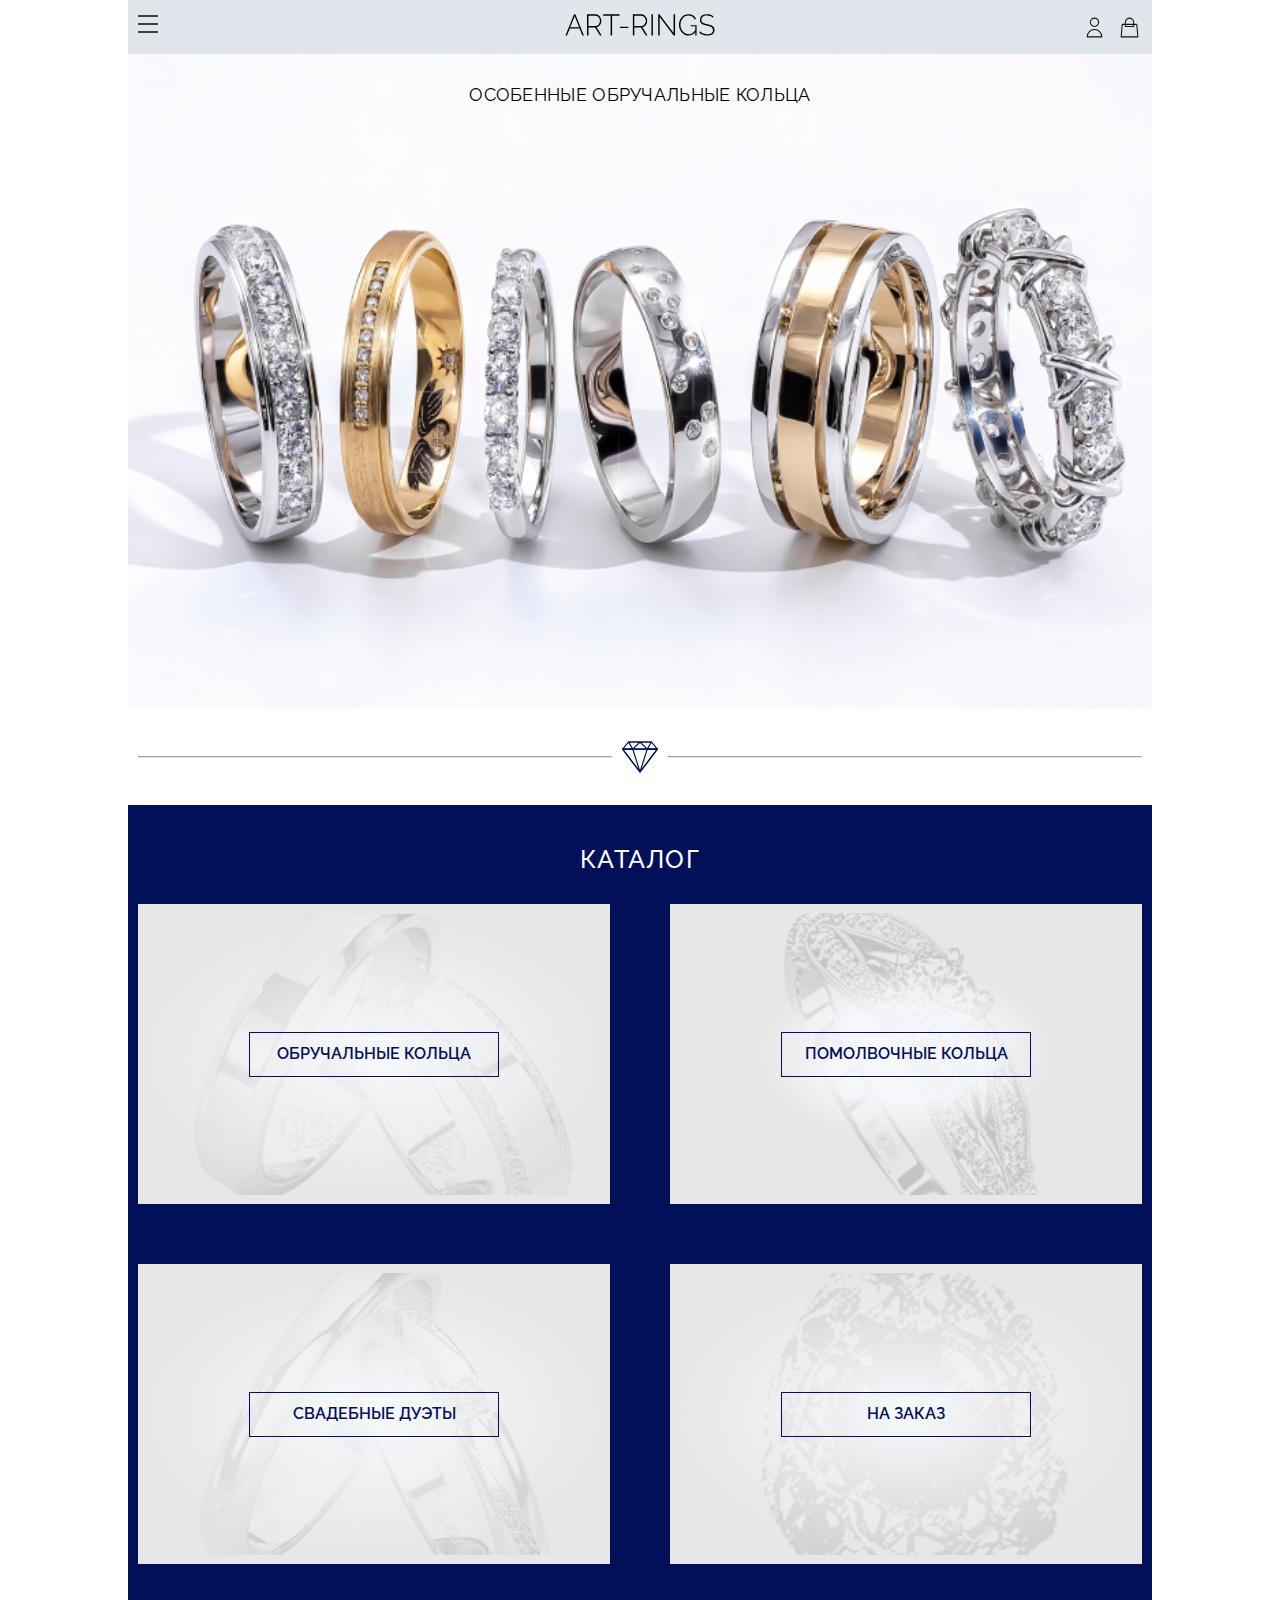
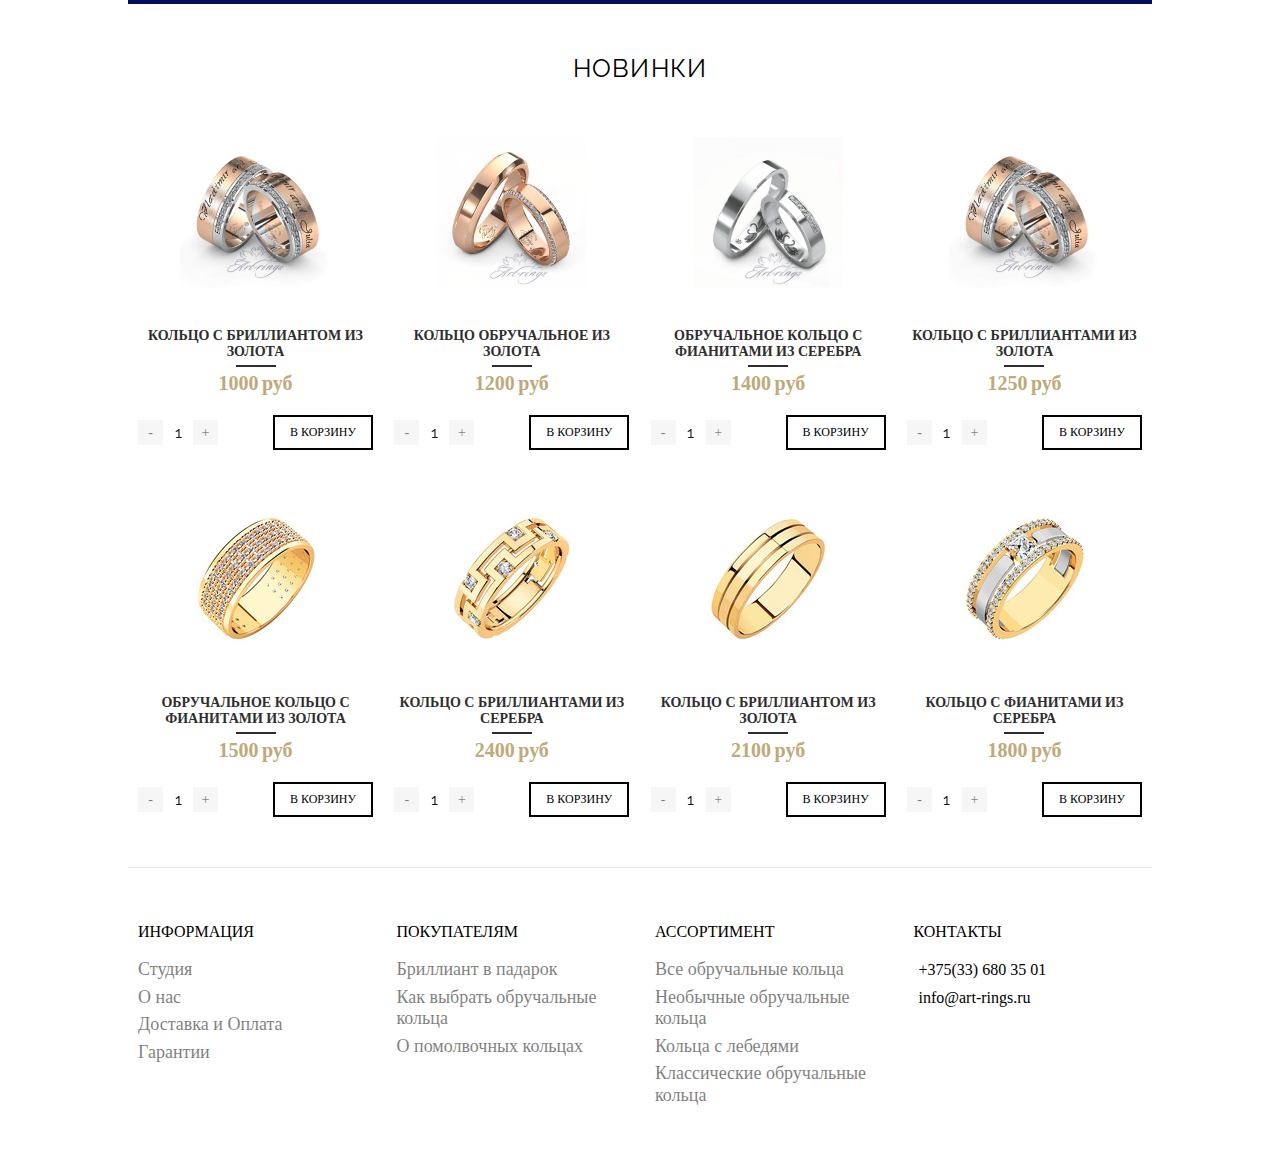
<file: index.html>
<!DOCTYPE html>
<html lang="en">

<head>
    <meta charset="UTF-8">
    <meta http-equiv="X-UA-Compatible" content="IE=edge">
    <meta name="viewport" content="width=device-width, initial-scale=1.0">
    <title>Art-Rings</title>
    <link rel="stylesheet" href="css/normalize.css">
    <link rel="stylesheet" href="css/swiper-bundle.min.css">
    <link rel="stylesheet" href="css/index.css">
</head>

<body>
    <div class="wrapper">
        <header class="header">
            <div class="header__content">
                <div class="burger-menu">
                    <input id="menu-toggle" type="checkbox" />
                    <label class="menu-btn" for="menu-toggle">
                        <span></span>
                    </label>
                    <nav class="menubox">
                        <img src="img/icons/logoMenu.svg" alt="MenuLogo">
                        <ul>
                            <li><a class="menu-item" href="#">О нас</a></li>
                            <li><a class="menu-item" href="#">Доставка и оплата</a></li>
                            <li><a class="menu-item" href="#">Гарантии</a></li>
                            <li><a class="menu-item" href="#">Контакты</a></li>
                        </ul>
                    </nav>
                </div>
                <div class="header__item header__logo">
                    <img src="/img/icons/logo.svg" alt="Logo">
                </div>
                <div class="header__button">
                    <a href="##" class="user"></a>
                    <a href="##" class="cart"></a>
                </div>
            </div>
        </header>
        <main class="main">

            <div class="card__content">
                <h3 class="card__title">Ваш заказ</h3>
                <div class="card__body">
                    <p data-cart-empty class="cartEmpty">Простите, ваша корзина пуста</p>
                    <div class="card-wrapper">

                    </div>
                    <div class="card__total">
                        <p>Итого: </p>
                        <p><span class="total-price">0</span> <span class="total__currency">руб</span></p>
                    </div>
                    <form action="#" id="order-form" class="card__checkout none">
                        <h3>Оформить заказ</h3>

                        <input type="text" placeholder="Email" class="orderEmail">


                        <button type="button" class="order__btn">Заказать</button>
                    </form>

                </div>
            </div>

            <div class="auto__form hidden form">
                <form class="auto__body form__body" action="POST">
                    <h2 class="form__title">Авторизация</h2>

                    <div class="input__error form_grup">
                        <input id="autoEmail" class="autoEmail form_input" placeholder=" " type="text">
                        <label for="autoEmail" class="form_label">Email</label>
                    </div>
                    <div class="input__error form_grup">
                        <input id="autoPwd" class="autoPwd form_input" placeholder=" " type="password">
                        <label for="autoPwd" class="form_label">Пароль</label>
                    </div>
                    <button class="btnReg form_button" id="btnAutoForm" type="button">Авторизоваться</button>
                    <button class="singUp form_button" id="singUp" type="button">Регистрация</button>
                </form>
            </div>
            <div class="reg__form hidden form">
                <form class="reg__body form__body" action="POST">
                    <h2 class="form__title">Регистрация</h2>

                    <div class="input__error form_grup">
                        <input id="regEmail" class="regEmail form_input" placeholder=" " type="text">
                        <label for="regEmail" class="form_label">Email</label>
                    </div>
                    <div class="input__error form_grup">
                        <input id="regName" class="regName form_input" placeholder=" " type="text">
                        <label for="regName" class="form_label">Имя</label>
                    </div>
                    <div class="input__error form_grup">
                        <input id="regTel" class="regTel form_input" placeholder=" " type="tel">
                        <label for="regTel" class="form_label">Телефон</label>
                    </div>
                    <div class="input__error form_grup">
                        <input id="regPwd" class="regPwd form_input" maxlength="18" placeholder=" " type="password">
                        <label for="regPwd" class="form_label">Пароль</label>
                    </div>
                    <div class="input__error form_grup">
                        <input id="regRepPwd" class="regRepPwd form_input" maxlength="18" placeholder=" " type="password">
                        <label for="regRepPwd" class="form_label">Пароль</label>
                    </div>
                    <div class="checkbox">
                        <input id="formAgreement" type="checkbox">
                        <label class="checkLabel" for="formAgreement">Я ознакомлен с </label><a href="#" class="link__condition" onclick="checkCondition()">Условием</a>
                    </div>
                    <button class="btnReg form_button" id="btnRegForm" type="button">Зарегистрироваться</button>
                </form>
            </div>
            <section class="hero">
                <h2>Oсобенные обручальные кольца</h2>
                <div class="swiper mySwiper">
                    <div class="swiper-wrapper">
                        <div class="swiper-slide">
                            <img src="img/slider/item1.jpg" alt="">
                        </div>
                        <div class="swiper-slide">
                            <img src="img/slider/item2.jpg" alt="">
                        </div>
                        <div class="swiper-slide">
                            <img src="img/slider/item3.jpg" alt="">
                        </div>
                        <div class="swiper-slide">
                            <img src="img/slider/item4.jpg" alt="">
                        </div>
                        <div class="swiper-slide">
                            <img src="img/slider/item5.jpg" alt="">
                        </div>
                    </div>
                    <div class="swiper-pagination"></div>
                </div>
            </section>
            <section class="catalog">
                <div class="catalog__briliant">
                    <hr>
                    <img src="/img/icons/briliant.svg" alt="">
                    <hr>
                </div>
                <div class="catalog__content">
                    <h2>каталог</h2>
                    <div id="catalog" class="catalog__block"></div>
                </div>
            </section>
            <section class="product">
                <div class="product__content">
                    <h2>НОВИНКИ</h2>
                    <div class="product__block" id="product"></div>
                </div>
            </section>
        </main>
        <footer class="footer">
            <div class="footer__content">
                <div class="footer__item">
                    <h2>ИНФОРМАЦИЯ</h2>
                    <ul>
                        <li> <a href="##">Студия</a></li>
                        <li> <a href="##">О нас</a></li>
                        <li> <a href="##">Доставка и Оплата</a></li>
                        <li> <a href="##">Гарантии</a></li>
                    </ul>
                </div>
                <div class="footer__item">
                    <h2>ПОКУПАТЕЛЯМ</h2>
                    <ul>
                        <li> <a href="##">Бриллиант в падарок</a> </li>
                        <li> <a href="##">Как выбрать обручальные кольца</a> </li>
                        <li> <a href="##">О помолвочных кольцах</a> </li>
                    </ul>
                </div>
                <div class="footer__item">
                    <h2>АССОРТИМЕНТ</h2>
                    <ul>
                        <li> <a href="##">Все обручальные кольца</a> </li>
                        <li> <a href="##">Необычные обручальные кольца</a> </li>
                        <li> <a href="##">Кольца с лебедями</a> </li>
                        <li> <a href="##">Классические обручальные кольца</a> </li>
                    </ul>
                </div>
                <div class="footer__item">
                    <h2>КОНТАКТЫ</h2>
                    <p>+375(33) 680 35 01</p>
                    <p>info@art-rings.ru</p>
                </div>
            </div>
        </footer>
    </div>

    <script src="js/jquery.min.js"></script>
    <script src="js/jquery.maskedinput.min.js"></script>
    <script src="js/valid.js"></script>
    <script src="components/catalog-item/cart-item.js"></script>
    <script src="components/catalog-item/catalog-item.js"></script>
    <script src="js/swiper-bundle.min.js"></script>
    <script src="js/cartCalcPrice.js"></script>
    <script src="js/counter.js"></script>
    <script src="js/cart.js"></script>
    <script src="js/toogleCartStatus.js"></script>

    <script src="js/main.js"></script>
    <script>
        var swiper = new Swiper(".mySwiper", {
            spaceBetween: 30,
            centeredSlides: true,
            autoplay: {
                delay: 2500,
                disableOnInteraction: false,
            },
            pagination: {
                el: ".swiper-pagination",
                clickable: true,
                dynamicBullets: true,
            },
            navigation: {
                nextEl: ".swiper-button-next",
                prevEl: ".swiper-button-prev",
            },
        });
    </script>
</body>

</html>
</file>
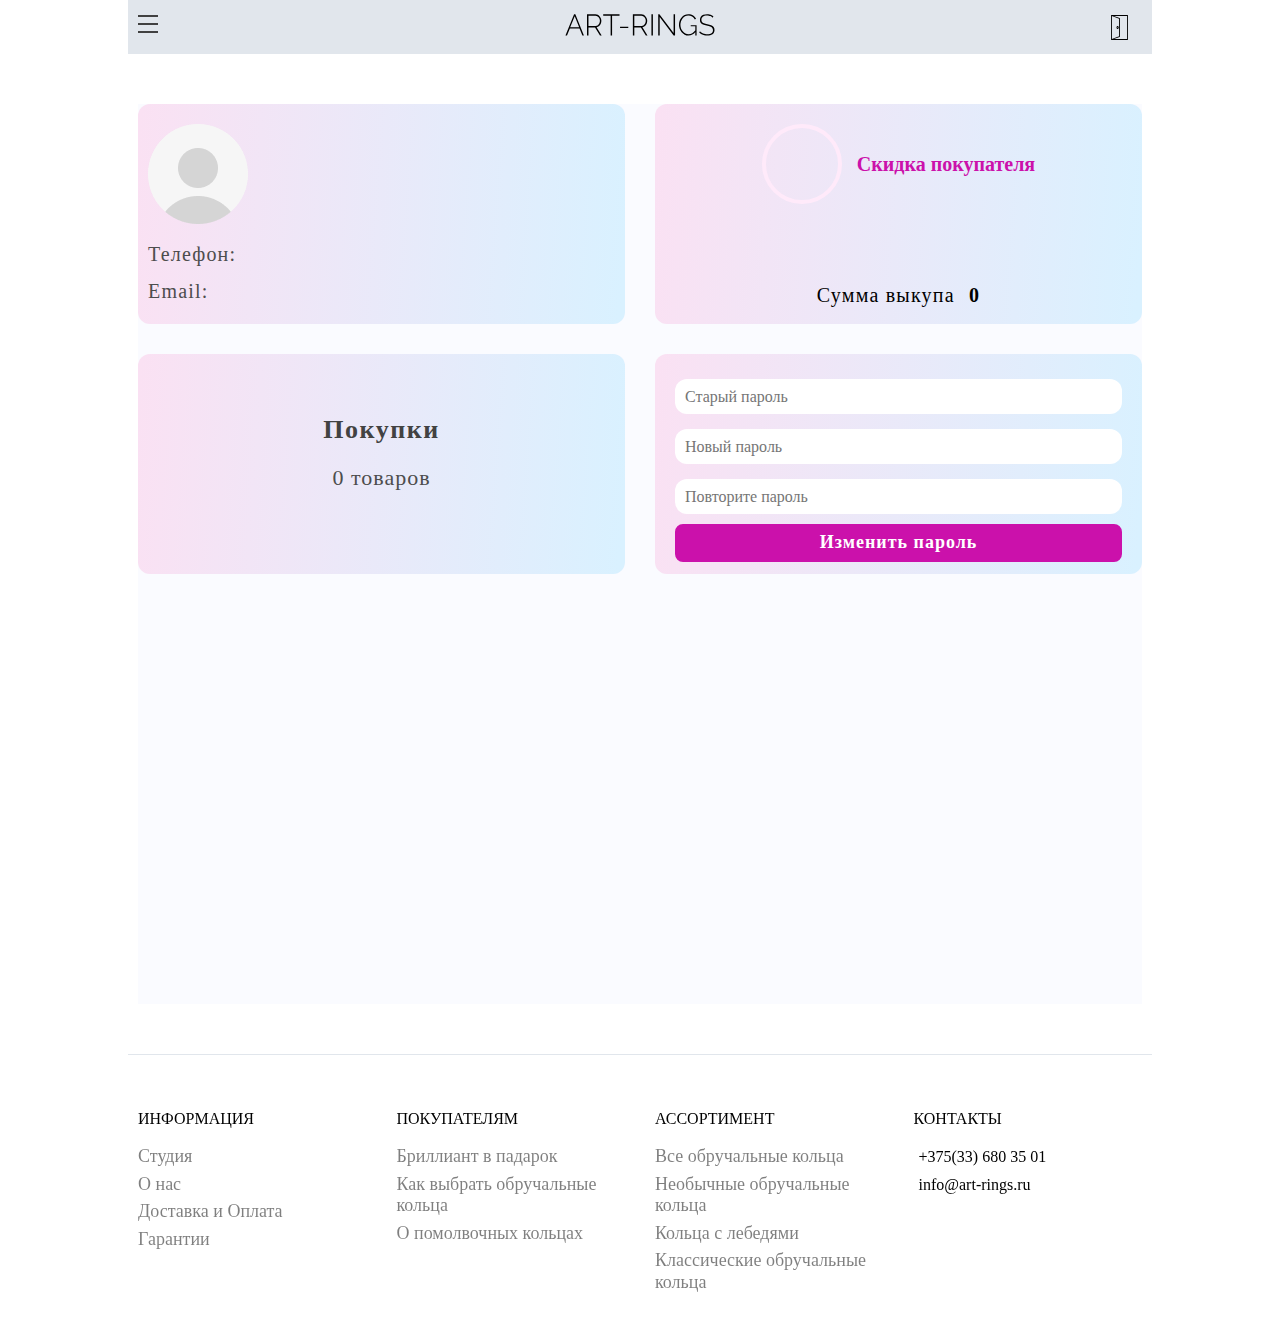
<file: profile.html>
<!DOCTYPE html>
<html lang="en">

<head>
    <meta charset="UTF-8">
    <meta http-equiv="X-UA-Compatible" content="IE=edge">
    <meta name="viewport" content="width=device-width, initial-scale=1.0">
    <title>Profile</title>
    <link rel="stylesheet" href="css/normalize.css">
    <link rel="stylesheet" href="css/profile.css">
</head>

<body>
    <div class="wrapper">
        <header class="header">
            <div class="header__content">
                <div class="burger-menu">
                    <input id="menu-toggle" type="checkbox" />
                    <label class="menu-btn" for="menu-toggle">
                        <span></span>
                    </label>
                    <nav class="menubox">
                        <img src="img/icons/logoMenu.svg" alt="MenuLogo">
                        <ul>
                            <li><a class="menu-item" href="#">О нас</a></li>
                            <li><a class="menu-item" href="#">Доставка и оплата</a></li>
                            <li><a class="menu-item" href="#">Гарантии</a></li>
                            <li><a class="menu-item" href="#">Контакты</a></li>
                        </ul>
                    </nav>
                </div>
                <div class="header__item header__logo">
                    <img src="/img/icons/logo.svg" alt="Logo">
                </div>
                <div class="header__button">
                    <a href="##" class="user"></a>
                    <!-- <a href="##" class="cart"></a> -->
                </div>
            </div>
        </header>
        <main class="main">
            <section class="main__hero">
                <div class="hero__block">
                    <div class="main__about about">
                        <div class="content__profile">
                            <div>
                                <img src="img/icons/PersonalPhoto.png" alt="">
                            </div>
                            <p class="userName"></p>
                        </div>
                        <div class="content__contact">
                            <div class="contact__phone">
                                <p>Телефон:</p> <span class="userTel"></span>
                            </div>
                            <div class="contact__email">
                                <p>Email:</p> <span class="userEmail"></span>
                            </div>
                        </div>
                    </div>
                    <div class="main__discounts about">
                        <div>
                            <p class="discounts"></p>
                            <p class="discounts__text">Скидка покупателя</p>
                        </div>
                        <p class="ransom__mount">Сумма выкупа <span>0</span></p>
                    </div>
                    <div class="main__purchases about">
                        <h2>Покупки</h2>
                        <p><span>0</span> товаров</p>
                    </div>
                    <div class="change__pwd about">
                        <div class="change__block">
                            <input type="password" placeholder="Старый пароль">
                            <input type="password" placeholder="Новый пароль">
                            <input type="password" placeholder="Повторите пароль">
                            <button type="button" class="changePwd">Изменить пароль</button>
                        </div>
                    </div>
                </div>
            </section>
        </main>
        <footer class="footer">
            <div class="footer__content">
                <div class="footer__item">
                    <h2>ИНФОРМАЦИЯ</h2>
                    <ul>
                        <li> <a href="##">Студия</a></li>
                        <li> <a href="##">О нас</a></li>
                        <li> <a href="##">Доставка и Оплата</a></li>
                        <li> <a href="##">Гарантии</a></li>
                    </ul>
                </div>
                <div class="footer__item">
                    <h2>ПОКУПАТЕЛЯМ</h2>
                    <ul>
                        <li> <a href="##">Бриллиант в падарок</a> </li>
                        <li> <a href="##">Как выбрать обручальные кольца</a> </li>
                        <li> <a href="##">О помолвочных кольцах</a> </li>
                    </ul>
                </div>
                <div class="footer__item">
                    <h2>АССОРТИМЕНТ</h2>
                    <ul>
                        <li> <a href="##">Все обручальные кольца</a> </li>
                        <li> <a href="##">Необычные обручальные кольца</a> </li>
                        <li> <a href="##">Кольца с лебедями</a> </li>
                        <li> <a href="##">Классические обручальные кольца</a> </li>
                    </ul>
                </div>
                <div class="footer__item">
                    <h2>КОНТАКТЫ</h2>
                    <p>+375(33) 680 35 01</p>
                    <p>info@art-rings.ru</p>
                </div>
            </div>
        </footer>
    </div>
    <script src="js/jquery.min.js"></script>
    <script src="plagins/modal.js"></script>
    <script>
        const user = document.querySelector('.user');
        user.addEventListener('click', () => {
            window.location.href = 'index.html';
        })
    </script>
</body>

</html>
</file>
<file: css/index.css>
@import url("https://fonts.googleapis.com/css2?family=Raleway&family=Spartan:wght@400;500&display=swap");
.card__content {
  max-width: 388px;
  height: 93vh;
  width: 100%;
  background: white;
  -webkit-box-shadow: 0px 4px 24px rgba(0, 0, 0, 0.2);
          box-shadow: 0px 4px 24px rgba(0, 0, 0, 0.2);
  position: absolute;
  top: -100%;
  right: 0;
  -webkit-transition: all 0.5s ease-in;
  transition: all 0.5s ease-in;
  z-index: 3;
}

.card__content .card__title {
  background: #121212;
  font-family: 'Raleway', sans-serif;
  font-style: normal;
  font-weight: 600;
  font-size: 14px;
  line-height: 22px;
  letter-spacing: 0.06em;
  text-transform: uppercase;
  color: #ffffff;
  padding: 10px 0 10px 24px;
}

.card__content .card__body {
  padding: 5px 10px;
}

.card__content .card__info {
  display: -webkit-box;
  display: -ms-flexbox;
  display: flex;
  margin-top: 20px;
}

.card__content .card__info img {
  height: 104px;
}

.card__content .card__about {
  display: -webkit-box;
  display: -ms-flexbox;
  display: flex;
  -webkit-box-orient: vertical;
  -webkit-box-direction: normal;
      -ms-flex-direction: column;
          flex-direction: column;
  -webkit-box-pack: justify;
      -ms-flex-pack: justify;
          justify-content: space-between;
  padding: 12px 0;
  width: 100%;
}

.card__content .card__about p {
  font-family: 'Raleway', sans-serif;
  font-style: normal;
  font-weight: 400;
  font-size: 14px;
  line-height: 22px;
  color: #121212;
  opacity: 0.6;
}

.card__content .card__about .card__block-btn {
  display: -webkit-box;
  display: -ms-flexbox;
  display: flex;
}

.card__content .card__about .card__kol {
  text-align: center;
  width: 30px;
  font-style: normal;
  font-weight: 400;
  font-size: 16px;
  line-height: 22px;
  font-family: 'Raleway', sans-serif;
  color: #121212;
}

.card__content .card__about .card__about-btn {
  width: 25px;
  height: 25px;
  border: none;
  opacity: 0.5;
  -webkit-transition: all 0.2s ease;
  transition: all 0.2s ease;
}

.card__content .card__about .card__about-btn:hover {
  opacity: 1;
}

.card__content .card__about .card__block {
  display: -webkit-box;
  display: -ms-flexbox;
  display: flex;
  -webkit-box-pack: justify;
      -ms-flex-pack: justify;
          justify-content: space-between;
  -webkit-box-align: center;
      -ms-flex-align: center;
          align-items: center;
}

.card__content .card__about .delete {
  background: url(../img/icons/del.svg) center no-repeat;
  background-size: contain;
  width: 25px;
  height: 25px;
  border: none;
}

.card__content .card__about .card__about-price {
  font-style: normal;
  font-weight: 700;
  font-size: 14px;
  line-height: 22px;
  font-family: 'Raleway', sans-serif;
  color: #121212;
}

.card__content .cartEmpty {
  font-family: 'Raleway', sans-serif;
  font-style: normal;
  font-weight: 600;
  font-size: 18px;
  text-align: center;
  color: #121212;
  padding: 10px 0;
}

.card__content .card__total {
  display: -webkit-box;
  display: -ms-flexbox;
  display: flex;
  -webkit-box-pack: justify;
      -ms-flex-pack: justify;
          justify-content: space-between;
  margin-top: 20px;
}

.card__content .card__total p {
  font-family: 'Raleway', sans-serif;
  font-style: normal;
  font-weight: 400;
  font-size: 14px;
  line-height: 22px;
  color: #121212;
}

.card__content .card__total span {
  font-family: 'Raleway', sans-serif;
  font-style: normal;
  font-weight: 600;
  font-size: 16px;
  line-height: 24px;
  text-align: right;
  letter-spacing: 0.06em;
  color: #121212;
}

.card__content h3 {
  font-family: 'Spartan';
  font-style: normal;
  font-weight: 600;
  font-size: 12px;
  line-height: 18px;
  letter-spacing: 0.06em;
  text-transform: uppercase;
  color: #121212;
}

.card__content .orderEmail {
  background: #F8F8F8;
  border: none;
  padding: 10px;
  width: 100%;
  margin-top: 10px;
}

.card__content .order__btn {
  border-radius: 5px;
  border: none;
  width: 150px;
  padding: 10px 25px;
  margin-top: 20px;
  cursor: pointer;
  font-family: 'Spartan';
  font-size: 13px;
  letter-spacing: 0.06em;
  text-transform: uppercase;
  color: #f3f3f3;
  opacity: 0.9;
  background: #121212;
  -webkit-transition: all 0.2s ease-in;
  transition: all 0.2s ease-in;
}

.card__content .order__btn:hover {
  background: #505050;
}

.card__content.active {
  top: 0;
}

.card__checkout {
  margin-top: 50px;
  display: -webkit-box;
  display: -ms-flexbox;
  display: flex;
  -webkit-box-orient: vertical;
  -webkit-box-direction: normal;
      -ms-flex-direction: column;
          flex-direction: column;
}

.wrapper {
  display: -webkit-box;
  display: -ms-flexbox;
  display: flex;
  -webkit-box-orient: vertical;
  -webkit-box-direction: normal;
      -ms-flex-direction: column;
          flex-direction: column;
  min-height: 100%;
  max-width: 1024px;
  margin: 0 auto;
}

.lock {
  overflow-y: hidden;
}

.none {
  display: none;
}

.hidden {
  opacity: 0;
  visibility: hidden;
}

.header {
  width: 100%;
}

.header .header__content {
  background: #9eafc250;
  display: -webkit-box;
  display: -ms-flexbox;
  display: flex;
  -webkit-box-pack: justify;
      -ms-flex-pack: justify;
          justify-content: space-between;
  -webkit-box-align: center;
      -ms-flex-align: center;
          align-items: center;
  padding: 5px 10px;
}

.header .burger-menu {
  width: 60px;
}

.header .burger-menu .menu-btn {
  display: block;
  width: 26px;
  height: 26px;
  cursor: pointer;
  z-index: 5;
}

.header .burger-menu img {
  width: 130px;
}

.header .burger-menu .menu-btn > span,
.header .burger-menu .menu-btn > span::before,
.header .burger-menu .menu-btn > span::after {
  display: block;
  position: absolute;
  width: 20px;
  height: 2px;
  background-color: #414141;
  -webkit-transition-duration: .25s;
          transition-duration: .25s;
  z-index: 5;
}

.header .burger-menu .menu-btn > span::before {
  content: '';
  top: -8px;
}

.header .burger-menu .menu-btn > span::after {
  content: '';
  top: 8px;
}

.header .burger-menu .menubox {
  display: -webkit-box;
  display: -ms-flexbox;
  display: flex;
  -webkit-box-orient: vertical;
  -webkit-box-direction: normal;
      -ms-flex-direction: column;
          flex-direction: column;
  -webkit-box-align: center;
      -ms-flex-align: center;
          align-items: center;
  position: fixed;
  visibility: hidden;
  top: 0;
  left: -100%;
  width: 100%;
  height: 100%;
  margin: 0;
  padding: 50px 0 80px;
  list-style: none;
  background-color: #ECEFF1;
  -webkit-box-shadow: 1px 0px 6px rgba(0, 0, 0, 0.2);
          box-shadow: 1px 0px 6px rgba(0, 0, 0, 0.2);
  -webkit-transition-duration: .25s;
          transition-duration: .25s;
  z-index: 4;
}

.header .burger-menu ul {
  padding: 20px 0;
}

.header .burger-menu .menu-item {
  display: block;
  padding: 12px 24px;
  color: #333;
  font-size: 22px;
  font-weight: 500;
  text-decoration: none;
  -webkit-transition-duration: .25s;
          transition-duration: .25s;
  text-align: center;
  font-family: 'Raleway', sans-serif;
}

.header .burger-menu #menu-toggle {
  opacity: 0;
}

.header .burger-menu #menu-toggle:checked ~ .menu-btn > span {
  -webkit-transform: rotate(45deg);
          transform: rotate(45deg);
}

.header .burger-menu #menu-toggle:checked ~ .menu-btn > span::before {
  top: 0;
  -webkit-transform: rotate(0);
          transform: rotate(0);
}

.header .burger-menu #menu-toggle:checked ~ .menu-btn > span::after {
  top: 0;
  -webkit-transform: rotate(90deg);
          transform: rotate(90deg);
}

.header .burger-menu #menu-toggle:checked ~ .menubox {
  visibility: visible;
  left: 0;
}

.header .header__logo img {
  width: 150px;
}

.header .header__button {
  width: 60px;
  display: -webkit-box;
  display: -ms-flexbox;
  display: flex;
  -webkit-box-align: center;
      -ms-flex-align: center;
          align-items: center;
  -webkit-box-pack: end;
      -ms-flex-pack: end;
          justify-content: flex-end;
}

.header .header__button a {
  display: inline-block;
  width: 25px;
  height: 25px;
  background: none;
  border: none;
  cursor: pointer;
}

.header .header__button .user {
  margin-right: 10px;
  background: url(../img/icons/user.svg) center no-repeat;
  background-size: contain;
}

.header .header__button .cart {
  background: url(../img/icons/bag.svg) center no-repeat;
  background-size: contain;
}

.main {
  -webkit-box-flex: 1;
      -ms-flex: 1 1 auto;
          flex: 1 1 auto;
  width: 100%;
  margin: 0 auto;
  position: relative;
}

.main .form {
  position: fixed;
  top: 0;
  left: 0;
  width: 100%;
  height: 100%;
  background-color: rgba(0, 0, 0, 0.9);
  display: -webkit-box;
  display: -ms-flexbox;
  display: flex;
  -webkit-box-align: center;
  -ms-flex-align: center;
  align-items: center;
  -webkit-box-pack: center;
  -ms-flex-pack: center;
  justify-content: center;
  -webkit-transition: 0.3s;
  transition: 0.3s;
  padding: 0 10px;
  z-index: 7;
  margin: auto;
}

.main .form__body {
  max-width: 340px;
  width: 100%;
  padding: 32px;
  border-radius: 10px;
  -webkit-box-shadow: 0 4px 16px #d1d1d1;
          box-shadow: 0 4px 16px #d1d1d1;
  font-family: sans-serif;
  letter-spacing: 1px;
  background: #e4e4e4;
}

.main .form__title {
  padding: 0 0 30px 0;
  color: #272727;
  letter-spacing: 1px;
  text-shadow: 1px 1px 0px rgba(218, 218, 218, 0.25);
  font-size: 28px;
  text-align: center;
}

.main .form_input {
  width: 100%;
  padding: 0 0 5px 0;
  border: none;
  border-bottom: 1.5px solid #272727;
  background-color: transparent;
  outline: none;
  font-size: 17px;
  -webkit-transition: 0.3s;
  transition: 0.3s;
}

.main .form_input:focus {
  border-bottom: 1px solid #1a73a8;
}

.main .form_grup {
  position: relative;
  margin-bottom: 30px;
}

.main .form_label {
  position: absolute;
  top: 0;
  left: 0;
  z-index: 1;
  color: #272727;
  -webkit-transition: 0.3s;
  transition: 0.3s;
}

.main .form_input:focus ~ .form_label,
.main .form_input:not(:placeholder-shown) ~ .form_label {
  top: -18px;
  font-size: 12px;
  color: #4b4b4b;
}

.main .checkbox {
  display: -webkit-box;
  display: -ms-flexbox;
  display: flex;
  -webkit-box-align: center;
      -ms-flex-align: center;
          align-items: center;
  margin-bottom: 30px;
  width: 270px;
}

.main input[type="checkbox"] {
  display: none;
}

.main .checkLabel {
  display: -webkit-box;
  display: -ms-flexbox;
  display: flex;
  -webkit-box-align: center;
      -ms-flex-align: center;
          align-items: center;
  font-size: 16px;
  cursor: pointer;
  position: relative;
  color: #272727;
  margin-left: 27px;
  margin-right: 5px;
}

.main .link__condition {
  color: #0071f0;
  -webkit-transition: color 0.2s ease-in-out;
  transition: color 0.2s ease-in-out;
  font-size: 16px;
  font-weight: 600;
  margin-left: 5px;
  padding-bottom: 2px;
  position: relative;
}

.main .checkLabel::before {
  content: "";
  position: absolute;
  display: -webkit-inline-box;
  display: -ms-inline-flexbox;
  display: inline-flex;
  -webkit-box-align: start;
      -ms-flex-align: start;
          align-items: flex-start;
  width: 16px;
  height: 16px;
  background: white;
  left: -24px;
  border-radius: 2px;
  border: 3px solid #8983dd;
  background-repeat: no-repeat;
  background-position: center center;
  -webkit-transition: all 0.3s ease;
  transition: all 0.3s ease;
}

.main input[type=checkbox]:checked + .checkLabel::before {
  content: "";
  border-color: #0071f0;
  background-color: #0071f0;
  background-image: url(../img/icons/tick-mark.png);
  background-size: cover;
}

.main .checkbox._error .checkLabel::before {
  -webkit-box-shadow: 0 0 4px 2px #e45151;
          box-shadow: 0 0 4px 2px #e45151;
  border: 3px solid #e45151;
}

.main .form_button {
  width: 100%;
  padding: 10px 20px;
  border: none;
  border-radius: 5px;
  font-family: sans-serif;
  letter-spacing: 1px;
  font-size: 16xp;
  color: #fff;
  background-color: #0071f0;
  outline: none;
  cursor: pointer;
  -webkit-transition: 0.3s;
  transition: 0.3s;
  margin-top: 0px;
}

.main .form_button:focus,
.main .form_button:hover {
  background-color: rgba(0, 113, 240, 0.7);
}

.main .form .singUp {
  margin-top: 15px;
  background-color: #757575;
}

.main .form .singUp:hover,
.main .form .singUp:focus {
  background-color: rgba(117, 117, 117, 0.7);
}

.main .message {
  color: #ec5f5f;
  font-size: 14px;
  padding: 5px 0;
}

.main .hero {
  padding: 30px 0 0;
  height: 100%;
  background: url(../img/mainbg.png) center no-repeat;
  background-size: cover;
  height: 655px;
}

.main .hero h2 {
  text-align: center;
  font-family: Raleway;
  font-style: normal;
  font-weight: normal;
  font-size: 18px;
  line-height: 22px;
  letter-spacing: 0.3px;
  text-transform: uppercase;
  color: #000000;
  margin-bottom: 20px;
}

.main .hero .swiper {
  width: 100%;
  height: 100%;
  display: none;
}

.main .hero .swiper-wrapper {
  width: 100%;
}

.main .hero .swiper-slide {
  text-align: center;
  font-size: 18px;
  background: #fff;
  display: -webkit-box;
  display: -ms-flexbox;
  display: flex;
  -webkit-box-pack: center;
  -ms-flex-pack: center;
  justify-content: center;
  -webkit-box-align: center;
  -ms-flex-align: center;
  align-items: center;
}

.main .hero .swiper-pagination-bullet {
  background: #d30707;
  opacity: 1;
}

.main .hero .swiper-pagination-bullet-active {
  background: white;
}

.main .hero .swiper-slide img {
  display: block;
  width: 400px;
  height: 400px;
  -o-object-fit: cover;
     object-fit: cover;
}

@media all and (max-width: 415px) {
  .main .hero .swiper {
    display: block;
    height: 300px !important;
  }
}

.main .catalog .catalog__briliant {
  display: -webkit-box;
  display: -ms-flexbox;
  display: flex;
  -webkit-box-pack: center;
      -ms-flex-pack: center;
          justify-content: center;
  -webkit-box-align: center;
      -ms-flex-align: center;
          align-items: center;
  margin-top: 30px;
  padding: 0 10px;
}

.main .catalog .catalog__briliant hr {
  height: 0.5px;
  background: black;
  width: 100%;
}

.main .catalog .catalog__briliant img {
  padding: 0 10px;
}

.main .catalog .catalog__content {
  padding: 40px 0;
  margin-top: 30px;
  background: #020F59;
}

.main .catalog .catalog__content h2 {
  font-family: 'Raleway', sans-serif;
  font-style: normal;
  font-weight: 500;
  font-size: 25px;
  line-height: 29px;
  text-align: center;
  letter-spacing: 0.05em;
  color: #FFFFFF;
  text-transform: uppercase;
  margin-bottom: 30px;
}

.main .catalog .catalog__content .catalog__block {
  display: -ms-grid;
  display: grid;
  -ms-grid-columns: (minmax(300px, 1fr))[auto-fit];
      grid-template-columns: repeat(auto-fit, minmax(300px, 1fr));
  gap: 60px;
  padding: 0 10px;
}

.main .catalog .catalog__content .catalog__block .catalog__item {
  height: 300px;
  display: -webkit-box;
  display: -ms-flexbox;
  display: flex;
}

.main .catalog .catalog__content .catalog__block .catalog__item .catalog__btn {
  margin: auto;
  height: 45px;
  width: 250px;
  border: 1px solid #020F59;
  display: -webkit-box;
  display: -ms-flexbox;
  display: flex;
  -webkit-box-align: center;
      -ms-flex-align: center;
          align-items: center;
  -webkit-box-pack: center;
      -ms-flex-pack: center;
          justify-content: center;
  font-family: 'Raleway', sans-serif;
  font-weight: 600;
  font-size: 16px;
  line-height: 22px;
  color: #020F59;
  -webkit-transition: all 0.3s ease;
  transition: all 0.3s ease;
}

.main .catalog .catalog__content .catalog__block .catalog__item .catalog__btn:hover {
  background: #2F41AA;
  color: #FFFFFF;
}

.main .product {
  padding: 50px 0 0;
}

.main .product h2 {
  font-family: Raleway;
  font-style: normal;
  font-weight: normal;
  font-size: 25px;
  line-height: 29px;
  text-align: center;
  letter-spacing: 0.05em;
  color: #000000;
}

.main .product .product__content .product__block {
  display: -ms-grid;
  display: grid;
  -ms-grid-columns: (minmax(160px, 235px))[auto-fill];
      grid-template-columns: repeat(auto-fill, minmax(160px, 235px));
  -webkit-box-pack: justify;
      -ms-flex-pack: justify;
          justify-content: space-between;
  gap: 10px;
  padding: 0 10px;
  margin-top: 30px;
}

.main .product .product__content .product-wrap {
  min-width: 160px;
  width: 100%;
  margin: 0 auto;
  background: white;
  padding: 0 0 20px;
  text-align: center;
  font-size: 14px;
  display: -webkit-box;
  display: -ms-flexbox;
  display: flex;
  -webkit-box-orient: vertical;
  -webkit-box-direction: normal;
      -ms-flex-direction: column;
          flex-direction: column;
  -webkit-box-align: center;
      -ms-flex-align: center;
          align-items: center;
  -webkit-box-pack: justify;
      -ms-flex-pack: justify;
          justify-content: space-between;
  position: relative;
}

.main .product .product__content .product-item {
  position: relative;
  overflow: hidden;
  height: 200px;
  display: -webkit-box;
  display: -ms-flexbox;
  display: flex;
}

.main .product .product__content .product-wrap img {
  margin: auto;
}

.main .product .product__content .product-title {
  color: #5e5e5e;
}

.main .product .product__content .product-title a {
  text-decoration: none;
  color: #2e2e2e;
  font-weight: 600;
  margin: 15px 0 5px;
  padding-bottom: 7px;
  display: block;
  position: relative;
  -webkit-transition: .3s ease-in-out;
  transition: .3s ease-in-out;
  text-transform: uppercase;
}

.main .product .product__content .product-title a:after {
  content: "";
  position: absolute;
  width: 40px;
  height: 2px;
  background: #2e2e2e;
  left: 50%;
  margin-left: -20px;
  bottom: 0;
  -webkit-transition: .3s ease-in-out;
  transition: .3s ease-in-out;
}

.main .product .product__content .product-title a:hover {
  color: #c0a97a;
}

.main .product .product__content .product-title:hover a:after {
  background: #c0a97a;
}

.main .product .product__content .product-price,
.main .product .product__content .product__currency {
  font-size: 20px;
  color: #c0a97a;
  font-weight: 700;
}

.main .product .product__content .product__footer {
  display: -webkit-box;
  display: -ms-flexbox;
  display: flex;
  -webkit-box-pack: justify;
      -ms-flex-pack: justify;
          justify-content: space-between;
  -webkit-box-align: center;
      -ms-flex-align: center;
          align-items: center;
  width: 100%;
  margin-top: 20px;
}

.main .product .product__content .counter-wrapper {
  display: -webkit-box;
  display: -ms-flexbox;
  display: flex;
  -webkit-box-align: center;
      -ms-flex-align: center;
          align-items: center;
  margin-right: 10px;
}

.main .product .product__content .counter-wrapper .items__control {
  width: 25px;
  height: 25px;
  border: none;
  opacity: 0.5;
  -webkit-transition: all 0.2s ease;
  transition: all 0.2s ease;
}

.main .product .product__content .counter-wrapper .items__control:hover {
  opacity: 1;
}

.main .product .product__content .items__current {
  text-align: center;
  width: 30px;
  font-style: normal;
  font-weight: 400;
  font-size: 16px;
  line-height: 22px;
  font-family: 'Raleway', sans-serif;
  color: #121212;
}

.main .product .product__content .button {
  text-decoration: none;
  color: #000000;
  font-size: 12px;
  max-width: 120px;
  width: 100%;
  height: 35px;
  border: 2px solid #000000;
  -webkit-transition: .3s ease-in-out;
  transition: .3s ease-in-out;
  text-transform: uppercase;
  background: none;
  padding: 5px 15px;
}

.main .product .product__content .button:hover {
  background: black;
  border: 2px solid #000000;
  color: #FFFFFF;
}

.footer {
  margin-top: 30px;
  border-top: 1px solid #9eafc250;
}

.footer h2 {
  font-weight: 300;
  font-size: 16px;
  padding: 15px 0;
  color: #000000;
}

.footer .footer__content {
  display: -ms-grid;
  display: grid;
  -ms-grid-columns: (minmax(200px, 1fr))[auto-fit];
      grid-template-columns: repeat(auto-fit, minmax(200px, 1fr));
  grid-gap: 30px;
  padding: 40px 10px;
}

.footer .footer__content ul li {
  padding: 3px 0;
}

.footer .footer__content ul li a {
  font-weight: 300;
  font-size: 18px;
  line-height: 120%;
  color: #000000;
  opacity: 0.5;
  -webkit-transition: all 0.3s ease;
  transition: all 0.3s ease;
}

.footer .footer__content ul li a:hover {
  opacity: 1;
}

.footer .footer__content p {
  padding: 5px;
}

@media screen and (max-width: 825px) {
  .footer .footer__item {
    text-align: center;
  }
}

@media all and (max-width: 501px) {
  .main .product .product__content .product__block {
    display: -ms-grid;
    display: grid;
    -ms-grid-columns: (minmax(200px, 1fr))[auto-fill];
        grid-template-columns: repeat(auto-fill, minmax(200px, 1fr));
    gap: 15px;
    padding: 0 10px;
  }
  .main .product .product__content .product-wrap {
    min-width: 180px;
  }
  .main .product .product__content .product-title a {
    font-weight: 500;
    font-size: 12px;
  }
  .main .product .product__content .product-price,
  .main .product .product__content .product__currency {
    font-size: 18px;
  }
}

@media all and (max-width: 415px) {
  .main .hero {
    background: none;
    height: 400px;
  }
}
</file>
<file: css/profile.css>
@import url("https://fonts.googleapis.com/css2?family=Raleway&family=Spartan:wght@400;500&display=swap");
.modal.open .modal-overlay,
.modal.open .modal-window {
  opacity: 1;
  z-index: 10;
}

.modal.hide .modal-overlay,
.modal.hide .modal-window {
  opacity: 1;
  z-index: 10;
}

.modal.open .modal-window {
  -webkit-transform: translateY(100px);
          transform: translateY(100px);
}

.modal.open .modal-overlay {
  background: rgba(0, 0, 0, 0.9);
}

.modal.hide .modal-window {
  -webkit-transform: translateY(-200px);
          transform: translateY(-200px);
}

.modal.hide .modal-overlay {
  background: rgba(0, 0, 0, 0);
}

.modal-overlay,
.modal-window {
  opacity: 0;
  z-index: -1;
}

.modal-overlay {
  position: fixed;
  left: 0;
  top: 0;
  right: 0;
  bottom: 0;
  background: rgba(0, 0, 0, 0);
  padding: 0 25px;
  -webkit-transition: background 0.3s ease-in;
  transition: background 0.3s ease-in;
}

.modal-window {
  padding: 20px 10px;
  margin: 0 auto;
  background: #fff;
  max-width: 350px;
  width: 100%;
  border-radius: 10px;
  position: relative;
  -webkit-transform: translateY(-200px);
          transform: translateY(-200px);
  -webkit-transition: all 0.3s ease-in;
  transition: all 0.3s ease-in;
}

.modal-header .modal-title {
  color: #414141;
  font-size: 20px;
  font-weight: normal;
  line-height: 1;
  margin: 0;
}

.modal .modal-close {
  color: white;
  cursor: pointer;
  font-size: 16px;
  text-decoration: none;
  position: absolute;
  right: -5px;
  top: -10px;
  background: black;
  width: 25px;
  height: 25px;
  border-radius: 50%;
  display: -webkit-box;
  display: -ms-flexbox;
  display: flex;
  -webkit-box-pack: center;
      -ms-flex-pack: center;
          justify-content: center;
  -webkit-box-align: center;
      -ms-flex-align: center;
          align-items: center;
  cursor: pointer;
  -webkit-transition: all 0.3s ease;
  transition: all 0.3s ease;
}

.modal .modal-close:hover {
  color: #ff5d5d;
}

.modal-body {
  padding: 15px 0;
}

.modal-body p {
  padding: 5px 0;
  letter-spacing: 0.02em;
  font-size: 18px;
  color: #414141;
}

.modal-footer {
  display: -webkit-box;
  display: -ms-flexbox;
  display: flex;
  -webkit-box-pack: end;
      -ms-flex-pack: end;
          justify-content: flex-end;
}

.btn {
  background: #fff;
  border: #555 solid 1px;
  border-radius: 3px;
  cursor: pointer;
  display: inline-block;
  font-size: 14px;
  padding: 5px 15px;
  text-decoration: none;
  text-align: center;
  min-width: 60px;
  position: relative;
  -webkit-transition: all 0.3s ease;
  transition: all 0.3s ease;
}

.btn:hover,
.btn:focus {
  background: #f2f2f2;
}

.btn:nth-child(1) {
  margin-right: 15px;
}

.btn {
  background: #428bca;
  border-color: #357ebd;
  color: #fff;
}

.btn:hover {
  background: #074983;
}

.card__content {
  max-width: 388px;
  height: 93vh;
  width: 100%;
  background: white;
  -webkit-box-shadow: 0px 4px 24px rgba(0, 0, 0, 0.2);
          box-shadow: 0px 4px 24px rgba(0, 0, 0, 0.2);
  position: absolute;
  top: -100%;
  right: 0;
  -webkit-transition: all 0.5s ease-in;
  transition: all 0.5s ease-in;
  z-index: 3;
}

.card__content .card__title {
  background: #121212;
  font-family: 'Raleway', sans-serif;
  font-style: normal;
  font-weight: 600;
  font-size: 14px;
  line-height: 22px;
  letter-spacing: 0.06em;
  text-transform: uppercase;
  color: #ffffff;
  padding: 10px 0 10px 24px;
}

.card__content .card__body {
  padding: 5px 10px;
}

.card__content .card__info {
  display: -webkit-box;
  display: -ms-flexbox;
  display: flex;
  margin-top: 20px;
}

.card__content .card__info img {
  height: 104px;
}

.card__content .card__about {
  display: -webkit-box;
  display: -ms-flexbox;
  display: flex;
  -webkit-box-orient: vertical;
  -webkit-box-direction: normal;
      -ms-flex-direction: column;
          flex-direction: column;
  -webkit-box-pack: justify;
      -ms-flex-pack: justify;
          justify-content: space-between;
  padding: 12px 0;
  width: 100%;
}

.card__content .card__about p {
  font-family: 'Raleway', sans-serif;
  font-style: normal;
  font-weight: 400;
  font-size: 14px;
  line-height: 22px;
  color: #121212;
  opacity: 0.6;
}

.card__content .card__about .card__block-btn {
  display: -webkit-box;
  display: -ms-flexbox;
  display: flex;
}

.card__content .card__about .card__kol {
  text-align: center;
  width: 30px;
  font-style: normal;
  font-weight: 400;
  font-size: 16px;
  line-height: 22px;
  font-family: 'Raleway', sans-serif;
  color: #121212;
}

.card__content .card__about .card__about-btn {
  width: 25px;
  height: 25px;
  border: none;
  opacity: 0.5;
  -webkit-transition: all 0.2s ease;
  transition: all 0.2s ease;
}

.card__content .card__about .card__about-btn:hover {
  opacity: 1;
}

.card__content .card__about .card__block {
  display: -webkit-box;
  display: -ms-flexbox;
  display: flex;
  -webkit-box-pack: justify;
      -ms-flex-pack: justify;
          justify-content: space-between;
  -webkit-box-align: center;
      -ms-flex-align: center;
          align-items: center;
}

.card__content .card__about .delete {
  background: url(../img/icons/del.svg) center no-repeat;
  background-size: contain;
  width: 25px;
  height: 25px;
  border: none;
}

.card__content .card__about .card__about-price {
  font-style: normal;
  font-weight: 700;
  font-size: 14px;
  line-height: 22px;
  font-family: 'Raleway', sans-serif;
  color: #121212;
}

.card__content .cartEmpty {
  font-family: 'Raleway', sans-serif;
  font-style: normal;
  font-weight: 600;
  font-size: 18px;
  text-align: center;
  color: #121212;
  padding: 10px 0;
}

.card__content .card__total {
  display: -webkit-box;
  display: -ms-flexbox;
  display: flex;
  -webkit-box-pack: justify;
      -ms-flex-pack: justify;
          justify-content: space-between;
  margin-top: 20px;
}

.card__content .card__total p {
  font-family: 'Raleway', sans-serif;
  font-style: normal;
  font-weight: 400;
  font-size: 14px;
  line-height: 22px;
  color: #121212;
}

.card__content .card__total span {
  font-family: 'Raleway', sans-serif;
  font-style: normal;
  font-weight: 600;
  font-size: 16px;
  line-height: 24px;
  text-align: right;
  letter-spacing: 0.06em;
  color: #121212;
}

.card__content h3 {
  font-family: 'Spartan';
  font-style: normal;
  font-weight: 600;
  font-size: 12px;
  line-height: 18px;
  letter-spacing: 0.06em;
  text-transform: uppercase;
  color: #121212;
}

.card__content .orderEmail {
  background: #F8F8F8;
  border: none;
  padding: 10px;
  width: 100%;
  margin-top: 10px;
}

.card__content .order__btn {
  border-radius: 5px;
  border: none;
  width: 150px;
  padding: 10px 25px;
  margin-top: 20px;
  cursor: pointer;
  font-family: 'Spartan';
  font-size: 13px;
  letter-spacing: 0.06em;
  text-transform: uppercase;
  color: #f3f3f3;
  opacity: 0.9;
  background: #121212;
  -webkit-transition: all 0.2s ease-in;
  transition: all 0.2s ease-in;
}

.card__content .order__btn:hover {
  background: #505050;
}

.card__content.active {
  top: 0;
}

.card__checkout {
  margin-top: 50px;
  display: -webkit-box;
  display: -ms-flexbox;
  display: flex;
  -webkit-box-orient: vertical;
  -webkit-box-direction: normal;
      -ms-flex-direction: column;
          flex-direction: column;
}

.none {
  display: none;
}

.wrapper {
  display: -webkit-box;
  display: -ms-flexbox;
  display: flex;
  -webkit-box-orient: vertical;
  -webkit-box-direction: normal;
      -ms-flex-direction: column;
          flex-direction: column;
  min-height: 100%;
  max-width: 1024px;
  margin: 0 auto;
}

.hidden {
  opacity: 0;
  visibility: hidden;
}

.header {
  width: 100%;
}

.header .header__content {
  background: #9eafc250;
  display: -webkit-box;
  display: -ms-flexbox;
  display: flex;
  -webkit-box-pack: justify;
      -ms-flex-pack: justify;
          justify-content: space-between;
  -webkit-box-align: center;
      -ms-flex-align: center;
          align-items: center;
  padding: 5px 10px;
}

.header .burger-menu {
  width: 60px;
}

.header .burger-menu .menu-btn {
  display: block;
  width: 26px;
  height: 26px;
  cursor: pointer;
  z-index: 5;
}

.header .burger-menu img {
  width: 130px;
}

.header .burger-menu .menu-btn > span,
.header .burger-menu .menu-btn > span::before,
.header .burger-menu .menu-btn > span::after {
  display: block;
  position: absolute;
  width: 20px;
  height: 2px;
  background-color: #414141;
  -webkit-transition-duration: .25s;
          transition-duration: .25s;
  z-index: 5;
}

.header .burger-menu .menu-btn > span::before {
  content: '';
  top: -8px;
}

.header .burger-menu .menu-btn > span::after {
  content: '';
  top: 8px;
}

.header .burger-menu .menubox {
  display: -webkit-box;
  display: -ms-flexbox;
  display: flex;
  -webkit-box-orient: vertical;
  -webkit-box-direction: normal;
      -ms-flex-direction: column;
          flex-direction: column;
  -webkit-box-align: center;
      -ms-flex-align: center;
          align-items: center;
  position: fixed;
  visibility: hidden;
  top: 0;
  left: -100%;
  width: 100%;
  height: 100%;
  margin: 0;
  padding: 50px 0 80px;
  list-style: none;
  background-color: #ECEFF1;
  -webkit-box-shadow: 1px 0px 6px rgba(0, 0, 0, 0.2);
          box-shadow: 1px 0px 6px rgba(0, 0, 0, 0.2);
  -webkit-transition-duration: .25s;
          transition-duration: .25s;
  z-index: 4;
}

.header .burger-menu ul {
  padding: 20px 0;
}

.header .burger-menu .menu-item {
  display: block;
  padding: 12px 24px;
  color: #333;
  font-size: 22px;
  font-weight: 500;
  text-decoration: none;
  -webkit-transition-duration: .25s;
          transition-duration: .25s;
  text-align: center;
  font-family: 'Raleway', sans-serif;
}

.header .burger-menu #menu-toggle {
  opacity: 0;
}

.header .burger-menu #menu-toggle:checked ~ .menu-btn > span {
  -webkit-transform: rotate(45deg);
          transform: rotate(45deg);
}

.header .burger-menu #menu-toggle:checked ~ .menu-btn > span::before {
  top: 0;
  -webkit-transform: rotate(0);
          transform: rotate(0);
}

.header .burger-menu #menu-toggle:checked ~ .menu-btn > span::after {
  top: 0;
  -webkit-transform: rotate(90deg);
          transform: rotate(90deg);
}

.header .burger-menu #menu-toggle:checked ~ .menubox {
  visibility: visible;
  left: 0;
}

.header .header__logo img {
  width: 150px;
}

.header .header__button {
  width: 60px;
  display: -webkit-box;
  display: -ms-flexbox;
  display: flex;
  -webkit-box-align: center;
      -ms-flex-align: center;
          align-items: center;
  -webkit-box-pack: end;
      -ms-flex-pack: end;
          justify-content: flex-end;
}

.header .header__button a {
  display: inline-block;
  width: 25px;
  height: 25px;
  background: none;
  border: none;
  cursor: pointer;
}

.header .header__button .user {
  margin-right: 10px;
  background: url(../img/icons/user.svg) center no-repeat;
  background-size: contain;
}

.header .header__button .cart {
  background: url(../img/icons/bag.svg) center no-repeat;
  background-size: contain;
}

.header .header__button .user {
  margin-right: 10px;
  background: url(../img/icons/door.svg) center no-repeat;
  background-size: contain;
}

.main {
  padding: 0 10px;
}

.main .main__hero {
  min-height: 100vh;
  max-width: 1366px;
  width: 100%;
  text-align: center;
  background: #FAFBFF;
  margin: 20px auto;
  padding: 0;
}

.main .main__hero .hero__block {
  display: -ms-grid;
  display: grid;
  -ms-grid-columns: (minmax(320px, 1fr))[auto-fit];
      grid-template-columns: repeat(auto-fit, minmax(320px, 1fr));
  grid-gap: 30px;
  -webkit-box-align: center;
      -ms-flex-align: center;
          align-items: center;
  -ms-flex-pack: distribute;
      justify-content: space-around;
  margin-top: 50px;
}

.main .main__hero .about {
  width: 100%;
  padding: 20px 10px;
  border-radius: 12px;
  background-color: #fff;
  height: 220px;
  background-image: linear-gradient(94.18deg, #fae1f3 0.59%, #d9f1ff 98.87%);
}

.main .main__hero .main__about .content__profile {
  display: -webkit-box;
  display: -ms-flexbox;
  display: flex;
  -webkit-box-align: center;
      -ms-flex-align: center;
          align-items: center;
}

.main .main__hero .main__about .content__profile p {
  margin-left: 20px;
  font-size: 20px;
  line-height: 28px;
  font-weight: 400;
  color: #424242;
  font-weight: 700;
}

.main .main__hero .main__about .content__contact {
  text-align: left;
  font-size: 16px;
  line-height: 22px;
  color: #4d4d4d;
  font-weight: 400;
}

.main .main__hero .main__about .content__contact p {
  font-size: 20px;
  letter-spacing: 0.06em;
}

.main .main__hero .main__about .content__contact span {
  margin-left: 10px;
  color: #000;
  font-size: 18px;
}

.main .main__hero .main__about .content__contact .contact__phone {
  display: -webkit-box;
  display: -ms-flexbox;
  display: flex;
  margin: 15px 0;
}

.main .main__hero .main__about .content__contact .contact__email {
  display: -webkit-box;
  display: -ms-flexbox;
  display: flex;
}

.main .main__hero .change__pwd .change__block {
  display: -webkit-box;
  display: -ms-flexbox;
  display: flex;
  -webkit-box-orient: vertical;
  -webkit-box-direction: normal;
      -ms-flex-direction: column;
          flex-direction: column;
  -webkit-box-align: start;
      -ms-flex-align: start;
          align-items: flex-start;
}

.main .main__hero .hero__block .change__pwd {
  padding: 10px 20px;
}

.main .main__hero .change__pwd .change__block input {
  width: 100%;
  margin-top: 15px;
  height: 35px;
  border-radius: 12px;
  border: none;
  padding: 0 10px;
}

.main .main__hero .change__pwd .change__block .changePwd {
  line-height: 1.1;
  letter-spacing: 1px;
  font-weight: 700;
  text-align: center;
  position: relative;
  display: inline-block;
  vertical-align: top;
  border-radius: 8px;
  cursor: pointer;
  text-decoration: none;
  color: #fff;
  background-color: #cb11ab;
  border: 2px solid #cb11ab;
  font-size: 18px;
  padding: 7px 15px;
  margin-top: 10px;
  width: 100%;
  -webkit-transition: all 0.22s ease-in-out;
  transition: all 0.22s ease-in-out;
}

.main .main__hero .change__pwd .change__block .changePwd:hover {
  background-color: #cb11aca2;
  border: 2px solid #cb11aca2;
}

.main .main__hero .main__discounts {
  display: -webkit-box;
  display: -ms-flexbox;
  display: flex;
  -webkit-box-orient: vertical;
  -webkit-box-direction: normal;
      -ms-flex-direction: column;
          flex-direction: column;
  -webkit-box-align: center;
      -ms-flex-align: center;
          align-items: center;
}

.main .main__hero .main__discounts div {
  display: -webkit-box;
  display: -ms-flexbox;
  display: flex;
  -webkit-box-align: center;
      -ms-flex-align: center;
          align-items: center;
}

.main .main__hero .main__discounts div .discounts {
  width: 80px;
  height: 80px;
  display: -webkit-box;
  display: -ms-flexbox;
  display: flex;
  -webkit-box-align: center;
      -ms-flex-align: center;
          align-items: center;
  -webkit-box-pack: center;
      -ms-flex-pack: center;
          justify-content: center;
  font-size: 20px;
  line-height: 28px;
  font-weight: 700;
  border-radius: 50%;
  border: 4px solid #ffeafa;
  color: #cb11ab;
}

.main .main__hero .main__discounts div .discounts__text {
  margin-left: 15px;
  color: #cb11ab;
  font-size: 20px;
  line-height: 28px;
  font-weight: 700;
}

.main .main__hero .main__discounts .ransom__mount {
  margin-top: 80px;
  font-size: 20px;
  letter-spacing: 0.06em;
}

.main .main__hero .main__discounts .ransom__mount span {
  font-size: 20px;
  line-height: 22px;
  font-weight: 700;
  color: #000;
  margin-left: 8px;
}

.main .main__hero .main__purchases {
  padding: 20px 30px;
  display: -webkit-box;
  display: -ms-flexbox;
  display: flex;
  -webkit-box-orient: vertical;
  -webkit-box-direction: normal;
      -ms-flex-direction: column;
          flex-direction: column;
  -webkit-box-align: center;
      -ms-flex-align: center;
          align-items: center;
  -webkit-box-pack: center;
      -ms-flex-pack: center;
          justify-content: center;
  cursor: pointer;
}

.main .main__hero .main__purchases h2 {
  font-size: 26px;
  line-height: 28px;
  font-weight: 400;
  color: #424242;
  letter-spacing: 1.5px;
  font-weight: 700;
  margin: 0;
}

.main .main__hero .main__purchases p {
  font-size: 22px;
  line-height: 28px;
  font-weight: 400;
  margin: 20px 0;
  color: #4d4d4d;
  letter-spacing: 1px;
}

.footer {
  margin-top: 30px;
  border-top: 1px solid #9eafc250;
}

.footer h2 {
  font-weight: 300;
  font-size: 16px;
  padding: 15px 0;
  color: #000000;
}

.footer .footer__content {
  display: -ms-grid;
  display: grid;
  -ms-grid-columns: (minmax(200px, 1fr))[auto-fit];
      grid-template-columns: repeat(auto-fit, minmax(200px, 1fr));
  grid-gap: 30px;
  padding: 40px 10px;
}

.footer .footer__content ul li {
  padding: 3px 0;
}

.footer .footer__content ul li a {
  font-weight: 300;
  font-size: 18px;
  line-height: 120%;
  color: #000000;
  opacity: 0.5;
  -webkit-transition: all 0.3s ease;
  transition: all 0.3s ease;
}

.footer .footer__content ul li a:hover {
  opacity: 1;
}

.footer .footer__content p {
  padding: 5px;
}

@media screen and (max-width: 825px) {
  .footer .footer__item {
    text-align: center;
  }
}

@media all and (max-width: 690px) {
  .main .main__hero .hero__block {
    display: -ms-grid;
    display: grid;
    -ms-grid-columns: (minmax(320px, 1fr))[auto-fit];
        grid-template-columns: repeat(auto-fit, minmax(320px, 1fr));
    grid-gap: 15px;
    -webkit-box-align: center;
        -ms-flex-align: center;
            align-items: center;
    -ms-flex-pack: distribute;
        justify-content: space-around;
    margin-top: 50px;
  }
}
</file>
